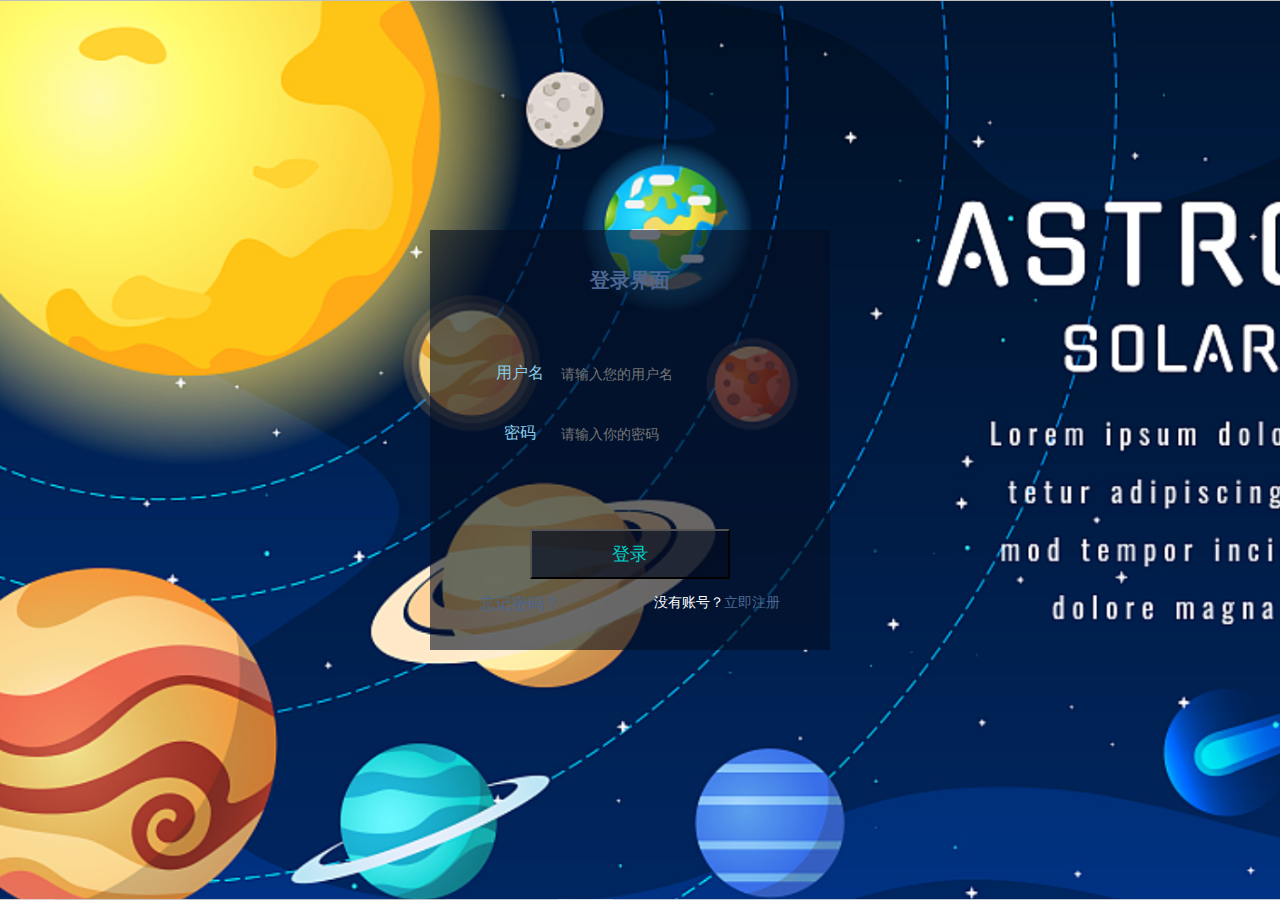
<file: html/index.html>
<!DOCTYPE html>
<html lang="en">

<head>
    <meta charset="UTF-8">
    <meta name="viewport" content="width=device-width, initial-scale=1.0">
    <title>太阳系数据表格</title>
    <link rel="stylesheet" href="../css/index.css">
</head>

<body>
    <div class="h-box">
        <div class="header">
            <h4>太阳系中行星的一些数据。 （资料取自<a href="#">NASA 行星数据库 - 公制</a>，图片取自<a href="#">NASA 照片库</a>）</h4>
            <a href="logon.html" id="exit">退出登录</a>
        </div>
    </div>
    <div class="body-box">
        <table cellspacing="0">
            <thead>
                <tr>
                    <td colspan="2" class="color245 first-tr"></td>
                    <th class="borderTop borderLeft borderRight">名字</th>
                    <th>图片</th>
                    <th>质量(10<sup>24</sup>)</th>
                    <th>直径(km)</th>
                    <th>密度(kg/m&sup3;)</th>
                    <th>重力(m/sup2)</th>
                    <th>天长(小时)</th>
                    <th>与太阳的距离(10<sup>6</sup>km)</th>
                    <th>平均温度(℃)</th>
                    <th>卫星数量</th>
                    <th>备注</th>
                </tr>
            </thead>
            <tbody>
                <tr>
                    <th rowspan="4" colspan="2">类地行星</th>
                    <th class="borderLeft borderRight">水星</th>
                    <td><img src="../images/planet/Mercury.png" alt="水星"></td>
                    <td>0.330</td>
                    <td>4.879</td>
                    <td>5427</td>
                    <td>3.7</td>
                    <td>4222.6</td>
                    <td>57.9</td>
                    <td>167</td>
                    <td>0</td>
                    <td>据太阳最近</td>
                </tr>
                <tr>
                    <th class="borderLeft borderRight">金星</th>
                    <td><img src="../images/planet/Venus.png" alt="金星"></td>
                    <td>4.87</td>
                    <td>12.104</td>
                    <td>5243</td>
                    <td>8.9</td>
                    <td>2802.0</td>
                    <td>108.2</td>
                    <td>464</td>
                    <td>0</td>
                    <td></td>
                </tr>
                <tr class="color245">
                    <th class="borderLeft borderRight">地球</th>
                    <td><img src="../images/planet/Earth.png" alt="地球"></td>
                    <td>5.97</td>
                    <td>12.756</td>
                    <td>5514</td>
                    <td>9.8</td>
                    <td>24.0</td>
                    <td>149.6</td>
                    <td>15</td>
                    <td>1</td>
                    <td>我们的世界</td>
                </tr>
                <tr class="color250">
                    <th class="borderLeft borderRight">火星</th>
                    <td><img src="../images/planet/Mars.png" alt="火星"></td>
                    <td>0.624</td>
                    <td>6.792</td>
                    <td>3933</td>
                    <td>3.7</td>
                    <td>24.7</td>
                    <td>227.9</td>
                    <td>-65</td>
                    <td>2</td>
                    <td>红色星球</td>
                </tr>
                <tr class="color245">
                    <th rowspan="4">类木行星</th>
                    <th rowspan="2">气巨星</th>
                    <th class="borderLeft borderRight">木星</th>
                    <td><img src="../images/planet/Jupiter.png" alt="木星"></td>
                    <td>1898</td>
                    <td>142.984</td>
                    <td>1326</td>
                    <td>23.1</td>
                    <td>9.9</td>
                    <td>778.6</td>
                    <td>-110</td>
                    <td>67</td>
                    <td>太阳系最大</td>
                </tr>
                <tr class="color250">
                    <th class="borderLeft borderRight">土星</th>
                    <td><img src="../images/planet/Saturn.png" alt="土星"></td>
                    <td>568</td>
                    <td>120.536</td>
                    <td>687</td>
                    <td>9.0</td>
                    <td>10.7</td>
                    <td>1433.5</td>
                    <td>-140</td>
                    <td>62</td>
                    <td></td>
                </tr>
                <tr class="color245">
                    <th rowspan="2">冰巨星</th>
                    <th class="borderLeft borderRight">天王星</th>
                    <td><img src="../images/planet/Uranus.png" alt="天王星"></td>
                    <td>86.8</td>
                    <td>51.118</td>
                    <td>1271</td>
                    <td>8.7</td>
                    <td>17.2</td>
                    <td>2872.5</td>
                    <td>-195</td>
                    <td>27</td>
                    <td></td>
                </tr>
                <tr class="color250">
                    <th class="borderLeft borderRight">海王星</th>
                    <td><img src="../images/planet/Neptune.png" alt="海王星"></td>
                    <td>102</td>
                    <td>49.528</td>
                    <td>1638</td>
                    <td>11.0</td>
                    <td>16.1</td>
                    <td>4495.1</td>
                    <td>-200</td>
                    <td>14</td>
                    <td></td>
                </tr>
                <tr class="color245">
                    <th colspan="2">矮行星</th>
                    <th class="borderLeft borderBottom borderRight">冥王星</th>
                    <td><img src="../images/planet/Pluto.png" alt="冥王星"></td>
                    <td>0.0146</td>
                    <td>2.370</td>
                    <td>2095</td>
                    <td>0.7</td>
                    <td>153.3</td>
                    <td>5906.4</td>
                    <td>-225</td>
                    <td>5</td>
                    <td>2006年降格，但<a href="#">尚存争议</a></td>
                </tr>
            </tbody>
        </table>
    </div>
</body>
<script src="../js/index.js"></script>
</html>
</file>
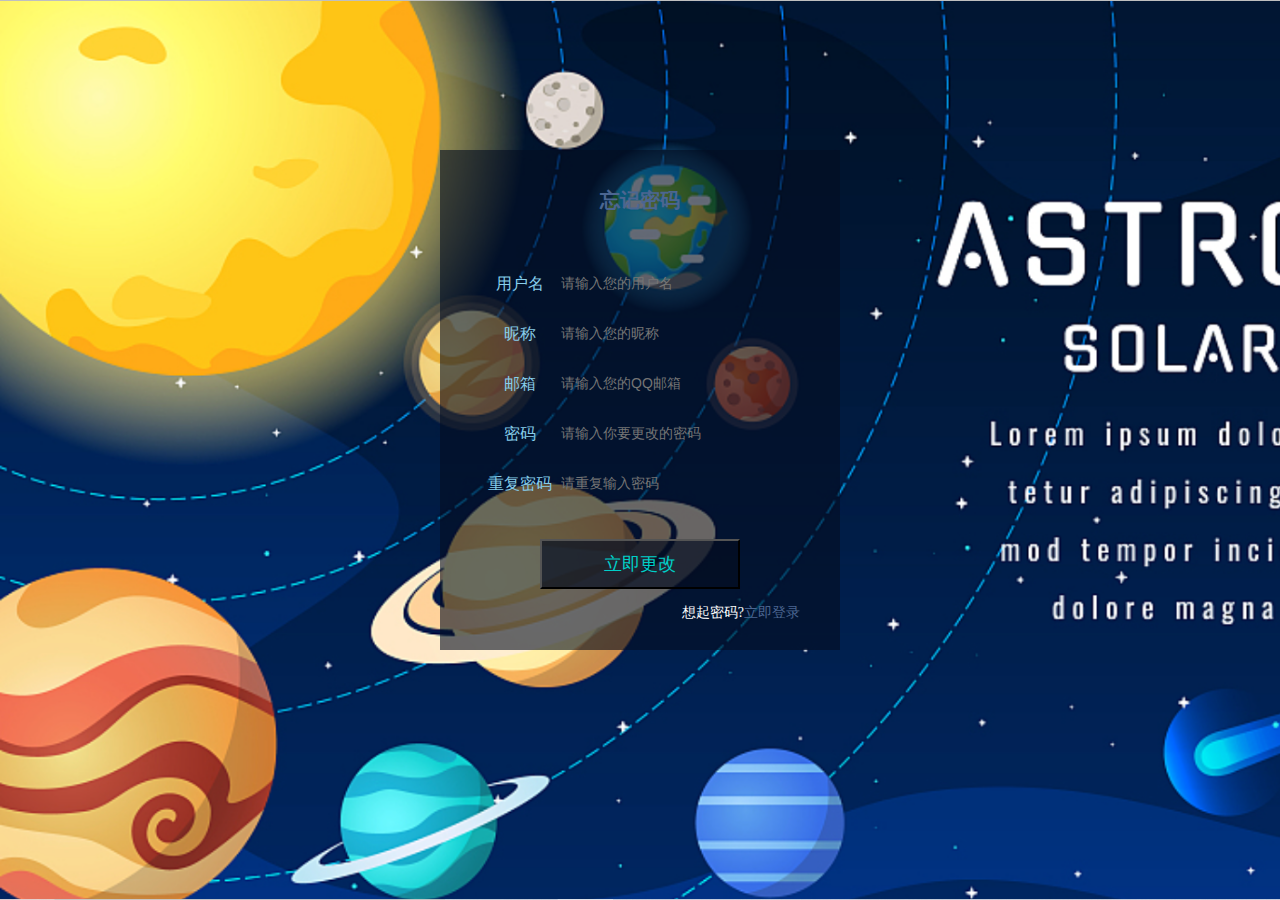
<file: html/forget.html>
<!DOCTYPE html>
<html lang="en">
<head>
    <meta charset="UTF-8">
    <meta name="viewport" content="width=device-width, initial-scale=1.0">
    <title>忘记密码</title>
    <link rel="stylesheet" href="../css/forget.css">
</head>
<body>
    <div class="forgetWindow">
        <h4>忘记密码</h4>
        <div>
            <ul class="form">
                <li><span>用户名</span><input type="text" placeholder="请输入您的用户名" id="useName"></li>
                <li><span>昵称</span><input type="text" placeholder="请输入您的昵称" id="myName"></li>
                <li><span>邮箱</span><input type="text" placeholder="请输入您的QQ邮箱" id="email"></li>
                <li><span>密码</span><input type="password" placeholder="请输入你要更改的密码" id="changePassword"></li>
                <li><span>重复密码</span><input type="password" placeholder="请重复输入密码" id="rePassword"></li>
            </ul>
            <p id="check"></p>
            <button id="forgetbtn"">立即更改</button>
            <p id="toLogon">想起密码?<a href="logon.html">立即登录</a></p>
        </div>
    </div>
</body>
<script src="../js/forget.js"></script>
</html>
</body>
</html>
</file>
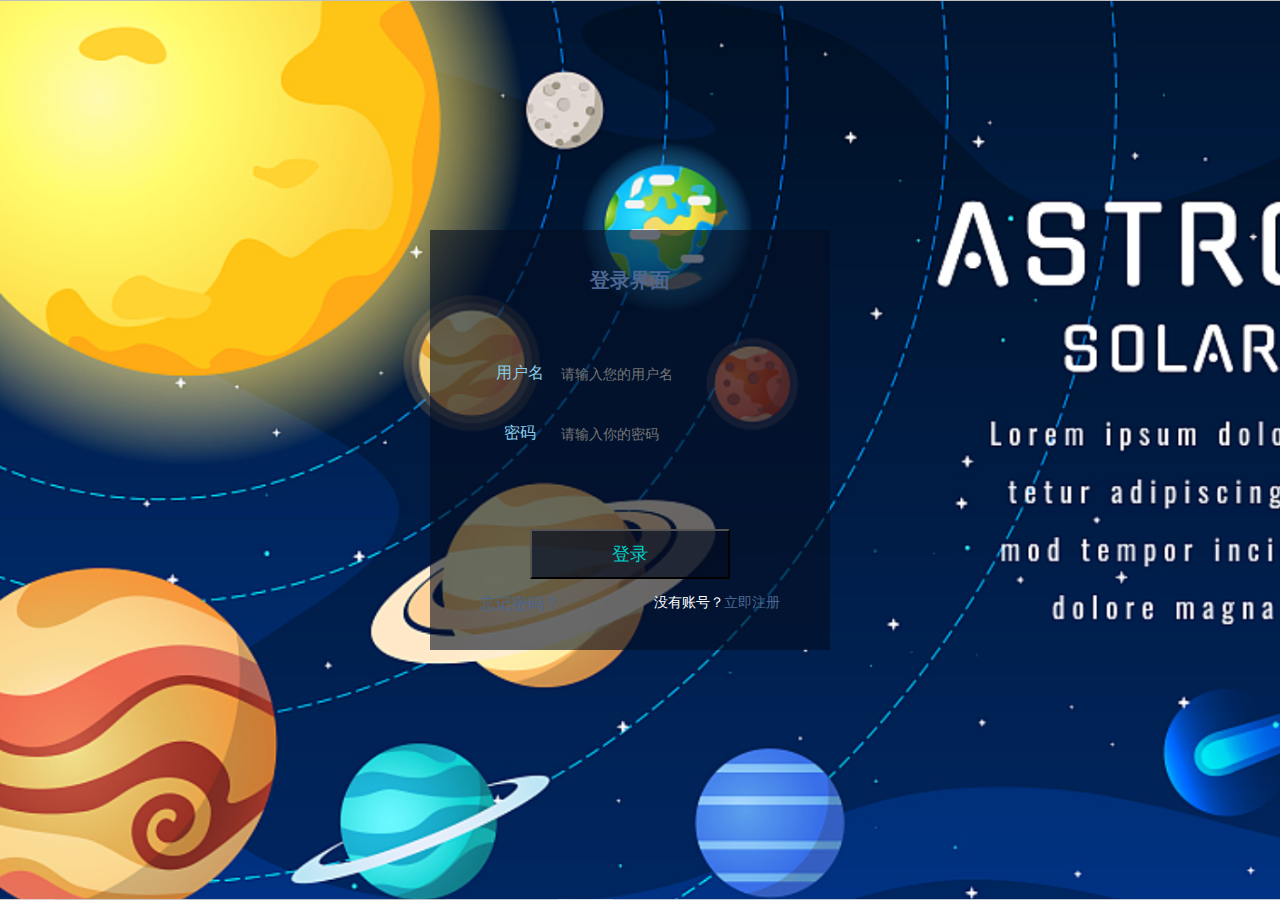
<file: html/logon.html>
<!DOCTYPE html>
<html lang="en">
<head>
    <meta charset="UTF-8">
    <meta name="viewport" content="width=device-width, initial-scale=1.0">
    <title>登录界面</title>
    <link rel="stylesheet" href="../css/logon.css">
</head>
<body>
    <!-- 登录窗口 -->
    <div class="logonWindow">
        <h4>登录界面</h4>
        <div>
            <div class="form"><span>用户名</span><input type="text" id="useName" placeholder="请输入您的用户名"></div>
            <div class="form"><span>密码</span><input type="password" id="myPassword" placeholder="请输入你的密码"></div>
            <p id="check"></p>
            <button id="logonbtn"">登录</button>
            <div id="change">
                <a href="forget.html" id="forget">忘记密码？</a>
                <p id="jumpRegister">没有账号？<a href="../html/register.html">立即注册</a></p>
            </div>
        </div>
    </div>
</body>
<script src="../js/logon.js"></script>
</html>
</file>
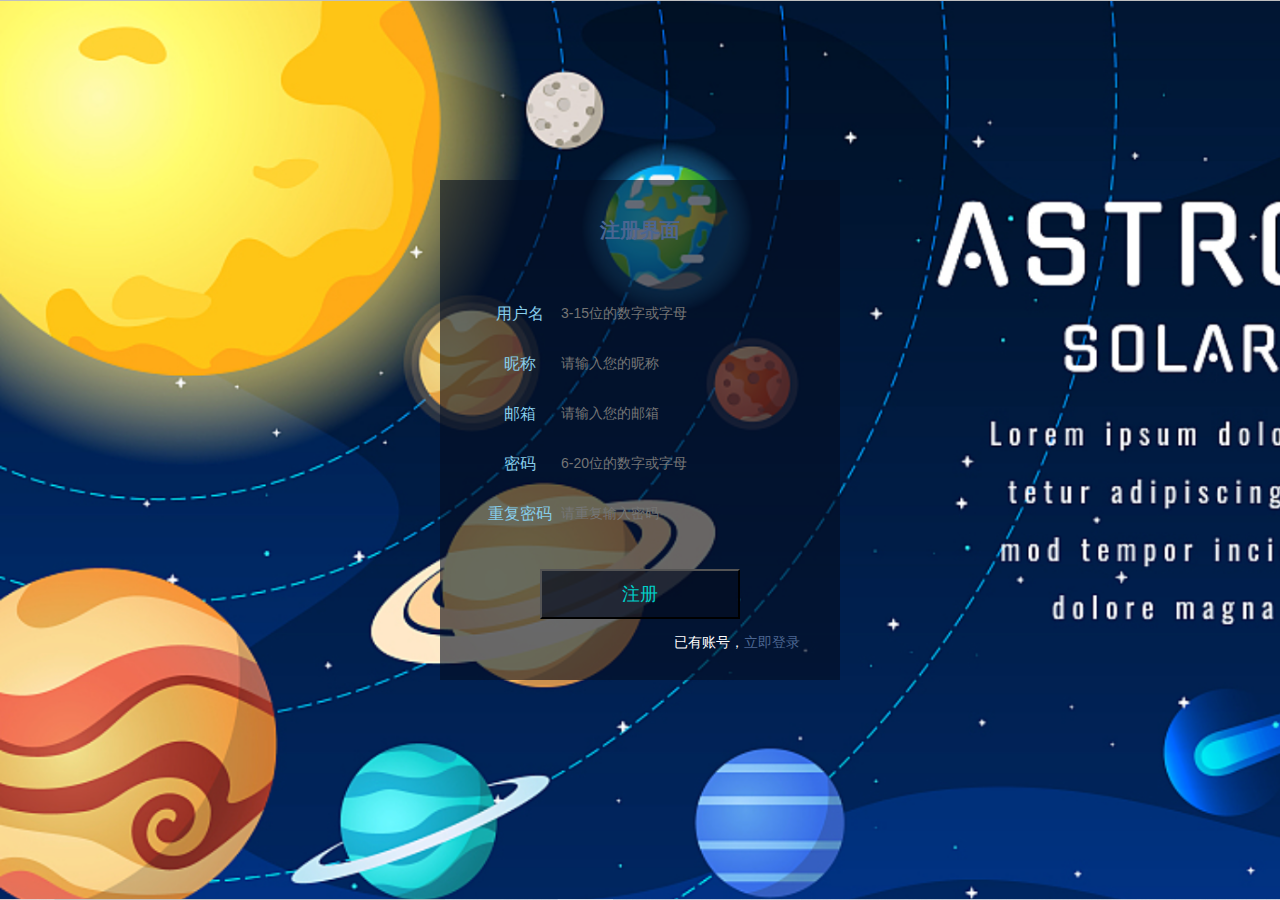
<file: html/register.html>
<!DOCTYPE html>
<html lang="en">
<head>
    <meta charset="UTF-8">
    <meta name="viewport" content="width=device-width, initial-scale=1.0">
    <title>注册界面</title>
    <link rel="stylesheet" href="../css/register.css">
</head>
<body>
    <!-- 注册窗口 -->
    <div class="registerWindow">
        <h4>注册界面</h4>
        <div>
            <ul class="form">
                <li><span>用户名</span><input type="text" placeholder="3-15位的数字或字母" id="useName"></li>
                <li><span>昵称</span><input type="text" placeholder="请输入您的昵称" id="myName"></li>
                <li><span>邮箱</span><input type="text" placeholder="请输入您的邮箱" id="email"></li>
                <li><span>密码</span><input type="password" placeholder="6-20位的数字或字母" id="myPassword"></li>
                <li><span>重复密码</span><input type="password" placeholder="请重复输入密码" id="rePassword"></li>
            </ul>
            <p id="check"></p>
            <button id="registerbtn">注册</button>
            <p id="toLogon">已有账号，<a href="logon.html">立即登录</a></p>
        </div>
    </div>
</body>
<script src="../js/register.js"></script>
</html>
</file>
<file: css/index.css>
* {
    margin: 0;
    padding: 0;
}
a {
    color: rgb(194, 33, 223);
}
body {
    width: 100%;
    height: 100%;
    background: url(../images/indexbg.png) no-repeat;
    background-size: cover;
    background-attachment: fixed;
}

div{
    width: 1500px;
    height: 30px;
    margin: 20px auto;
}
/* 退出键 */
#exit {
    float: right;
    width: 100px;
    height: 30px;
    margin-right: 50px;
    text-align: center;
    line-height: 30px;
    text-decoration: none;
    background-color: rgba(0, 41, 79, 0);
}
#exit:hover {
    border-radius: 40px;
    background-color: rgba(199, 61, 157, 0.5);
}
h4 {
    float: left;
    height: 30px;
    margin-left: 400px;
    line-height: 60px;
    font-size: 16px;
    text-align: center;
    color: skyblue;
}

table {
    width: 1450px;
    height: 700px;
    margin: auto;
    text-align: center;
    border: 2px solid rgba(4,13,33,0.7) ;
    border-collapse: collapse;
    background-color: rgba(55,163,225,0.1);
    color: skyblue;
}

td, th {
    border: 1px solid rgba(4,13,33,0.7);
    border-collapse: collapse;
}
.first-tr{
    height: 50px;
}
</file>
<file: css/forget.css>
* {
    margin: 0;
    padding: 0;
}
/* 去除小黑点 */
li {
    list-style: none;
}
a {
    color: rgb(75,102,145);
    text-decoration: none;
}
/* 设置背景图片 */
body {
    width: 100%;
    height: 100%;
    /* background: url(../images/bg4.png) no-repeat; */
    background: url(../images/bg.png) no-repeat;
    background-size:cover;
    background-attachment:fixed
}
/* 设置登录窗口 */
.forgetWindow {
    position: absolute;
    left: 50%;
    top: 50%;
    width: 400px;
    height: 500px;
    margin-top: -300px;
    margin-left: -200px;
    background-color: rgba(4, 13, 33, 0.6);
}
.forgetWindow h4 {
    width: 320px;
    height: 100px;
    margin: auto;
    font-size: 20px;
    text-align: center;
    line-height: 100px;
    color: #4b6691;
}
.forgetWindow div {
    width: 320px;
    margin: auto;
}
.forgetWindow .form li {
    width: 300px;
    height: 30px;
    margin-top: 20px;
}
.forgetWindow .form li input {
    float: left;
    height: 25px;
    border: 1.5px solid transparent;
    line-height: 25px;
    font-size: 14px;
    color: #fff;
    outline: none;
    background-color:transparent;
}
.form li input:focus {
    border: 1.5px solid skyblue;
    background-color: rgba(0,49,125,.6);
}

.form li span {
    float: left;
    width: 80px;
    height: 28px;
    line-height: 28px;
    text-align: center;
    color: skyblue;;
}
#check {
    width: 180px;
    height: 14px;
    margin-top: 20px;
    font-size: 12px;
    color: red;
}
.forgetWindow div button {
    display: block;
    width: 200px;
    height: 50px;
    margin: 5px auto 0px auto;
    text-align: center;
    font-size: 18px;
    color:rgb(0,207,200);
    background-color: rgba(4,13,33,0.7);
}
.forgetWindow div button:hover {
    background-color: rgba(73,31,74,0.4);
}
.forgetWindow div #toLogon {
    float: right;
    margin-top: 15px;
    margin-left: 20px;
    font-size: 14px;
    color: #fff;
}
</file>
<file: css/logon.css>
* {
    margin: 0;
    padding: 0;
}
a {
    color: rgb(75,102,145);
    text-decoration: none;
}
/* 设置背景图片 */
body {
    width: 100%;
    height: 100%;
    background: url(../images/bg.png) no-repeat;
    background-size:cover;
    background-attachment:fixed
}
/* 设置登录窗口 */
.logonWindow {
    position: absolute;
    left: 50%;
    top: 50%;
    width: 400px;
    height: 420px;
    margin-top: -220px;
    margin-left: -210px;
    background-color: rgba(4, 13, 33, 0.6);
}
.logonWindow h4 {
    width: 320px;
    height: 100px;
    margin: auto;
    font-size: 20px;
    text-align: center;
    line-height: 100px;
    color: #4b6691;
}
.logonWindow div {
    width: 320px;
    margin: auto;
}
.logonWindow .form {
    width: 300px;
    height: 30px;
    margin-top: 30px;
} 
.logonWindow .form input {
    float: left;
    height: 25px;
    border: 1.5px solid transparent;
    font-size: 14px;
    color: #fff;
    outline: none;
    background-color: transparent;
}
.logonWindow .form input:focus {
    border: 1.5px solid skyblue;
    background-color: rgba(0,49,125,.6);
}
.logonWindow .form span {
    float: left;
    width: 80px;
    height: 28px;
    line-height: 25px;
    text-align: center;
    color: skyblue; 
}
.logonWindow div #check {
    height: 14px;
    margin: 30px 0px 0px 40px;
    font-size: 12px;
}
.logonWindow div button {
    display: block;
    width: 200px;
    height: 50px;
    margin: 35px auto 0px auto;
    text-align: center;
    font-size: 18px;
    color:rgb(0,207,200);
    background-color: rgba(4,13,33,0.7);
}
.logonWindow div button:hover {
    background-color: rgba(73,31,74,0.4);
}
.logonWindow #check {
    width: 180px;
    height: 14px;
    margin-top: 5px;
    font-size: 12px;
    color: red;
}
#change {
    width: 300px;
    margin-top: 15px;
}
#change #forget {
    float: left;
}
#change #jumpRegister {
    float: right;
    font-size: 14px;
    color: #fff;
}
</file>
<file: css/register.css>
* {
    margin: 0;
    padding: 0;
}
/* 去除小黑点 */
li {
    list-style: none;
}
a {
    color: rgb(75,102,145);
    text-decoration: none;
}
/* 设置背景图片 */
body {
    width: 100%;
    height: 100%;
    /* background: url(../images/bg4.png) no-repeat; */
    background: url(../images/bg.png) no-repeat;
    background-size:cover;
    background-attachment:fixed
}
/* 设置登录窗口 */
.registerWindow {
    position: absolute;
    top: 50%;
    left: 50%;
    width: 400px;
    height: 500px;
    margin-top: -270px;
    margin-left: -200px;
    background-color: rgba(4, 13, 33, 0.6);
}
.registerWindow h4 {
    width: 320px;
    height: 100px;
    margin: auto;
    font-size: 20px;
    text-align: center;
    line-height: 100px;
    color: #4b6691;
}
.registerWindow div {
    width: 320px;
    margin: auto;
}
.registerWindow .form li {
    width: 300px;
    height: 30px;
    margin-top: 20px;
}
.registerWindow .form li input {
    float: left;
    height: 25px;
    border: 1.5px solid transparent;
    line-height: 25px;
    font-size: 14px;
    color: #fff;
    outline: none;
    background-color:transparent;
}
.form li input:focus {
    border: 1.5px solid skyblue;
    background-color: rgba(0,49,125,.6);
}

.form li span {
    float: left;
    width: 80px;
    height: 28px;
    line-height: 28px;
    text-align: center;
    color: skyblue;;
}
#check {
    width: 180px;
    height: 14px;
    margin-top: 20px;
    font-size: 12px;
    color: red;
}
.registerWindow div button {
    display: block;
    width: 200px;
    height: 50px;
    margin: 5px auto 0px auto;
    text-align: center;
    font-size: 18px;
    color:rgb(0,207,200);
    background-color: rgba(4,13,33,0.7);
}
.registerWindow div button:hover {
    background-color: rgba(73,31,74,0.4);
}
.registerWindow div #toLogon {
    float: right;
    margin-top: 15px;
    margin-left: 20px;
    font-size: 14px;
    color: #fff;
}
</file>
